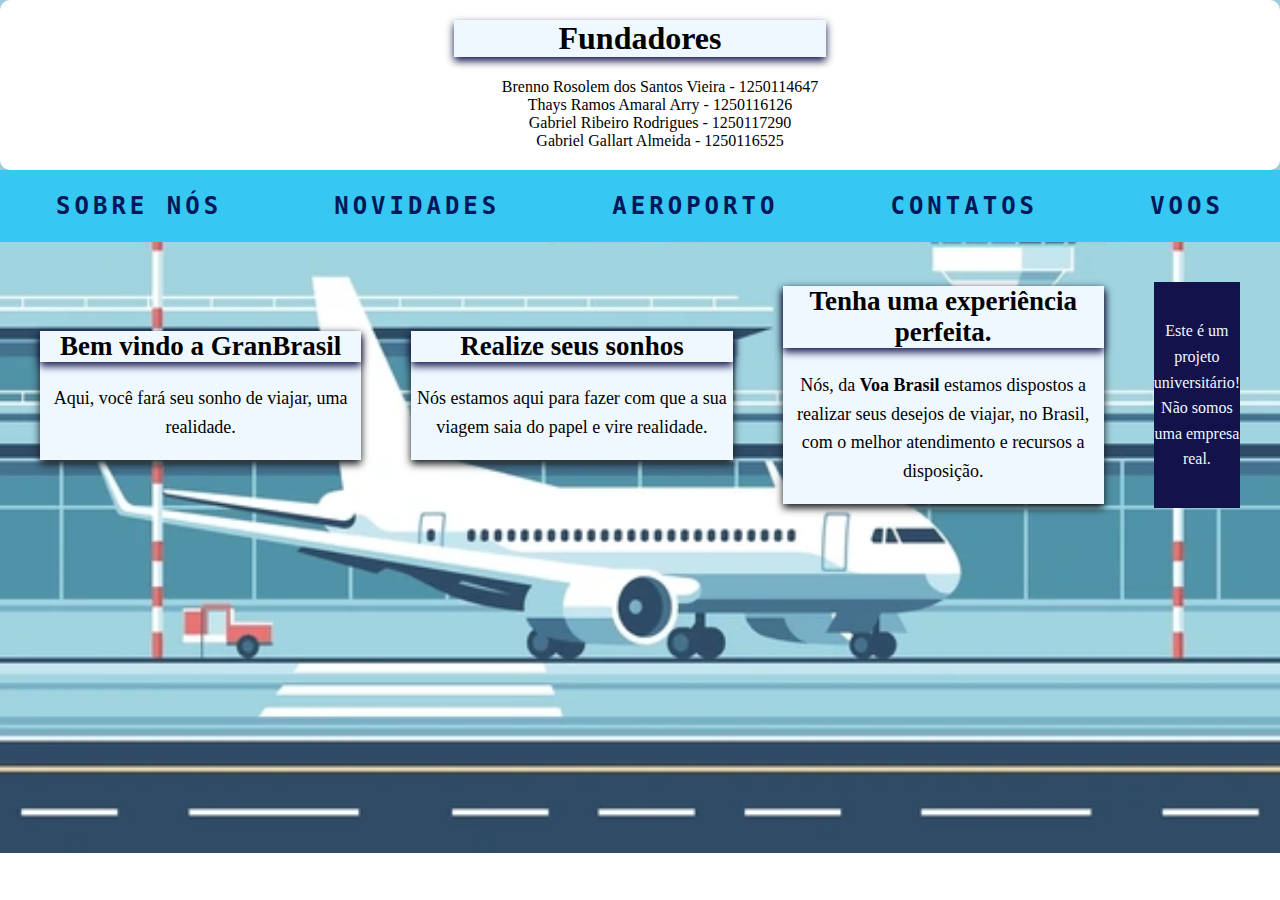
<file: index.html>
<!DOCTYPE html>
<html lang="pt-br">
<head>
    <meta charset="UTF-8">
    <meta name="viewport" content="width=device-width, initial-scale=1.0">
    <title>GRANBRASIL</title>
    <link rel="stylesheet" href="sobre.css">
</head>
<body>
    <center>
        <div class="cabeca">
            <ul><h1>Fundadores</h1>
                <ol>Brenno Rosolem dos Santos Vieira - 1250114647</ol>
                <ol>Thays Ramos Amaral Arry - 1250116126</ol>
                <ol>Gabriel Ribeiro Rodrigues - 1250117290</ol>
                <ol>Gabriel Gallart Almeida - 1250116525</ol>
            </ul>
        </div>
    </center>
    <header class="titulo">
        <nav class="menu">
        <a class="Nos" href="sobre.html">Sobre Nós</a> <a href="novidades.html">Novidades</a> <a href="inicio.html">AeroPorto</a> <a href="contatos.html">Contatos</a> <a href="../php/voos.php">Voos</a>
        </nav>
    </header>
 
<div class ="container">
<div class="lado-esquerdo">
<h2>Bem vindo a <strong>GranBrasil</strong></h2>
<p>Aqui, você fará seu sonho de viajar, uma realidade. </p>

</div>

<div class="meio">
<h2>Realize seus sonhos</h2>
<p>Nós estamos aqui para fazer com que a sua viagem saia do papel e vire realidade. </p>
</div>

<div class ="lado-direito">

    <h2>Tenha uma experiência <strong>perfeita</strong>.</h2>
    <p>Nós, da <strong>Voa Brasil</strong> estamos dispostos a realizar seus desejos de viajar, no Brasil, com o melhor atendimento e recursos a disposição.</p>
</div>

    <footer>
        <p>Este é um projeto universitário! Não somos uma empresa real.</p>
     </footer>

 
</body>
</html>
</file>
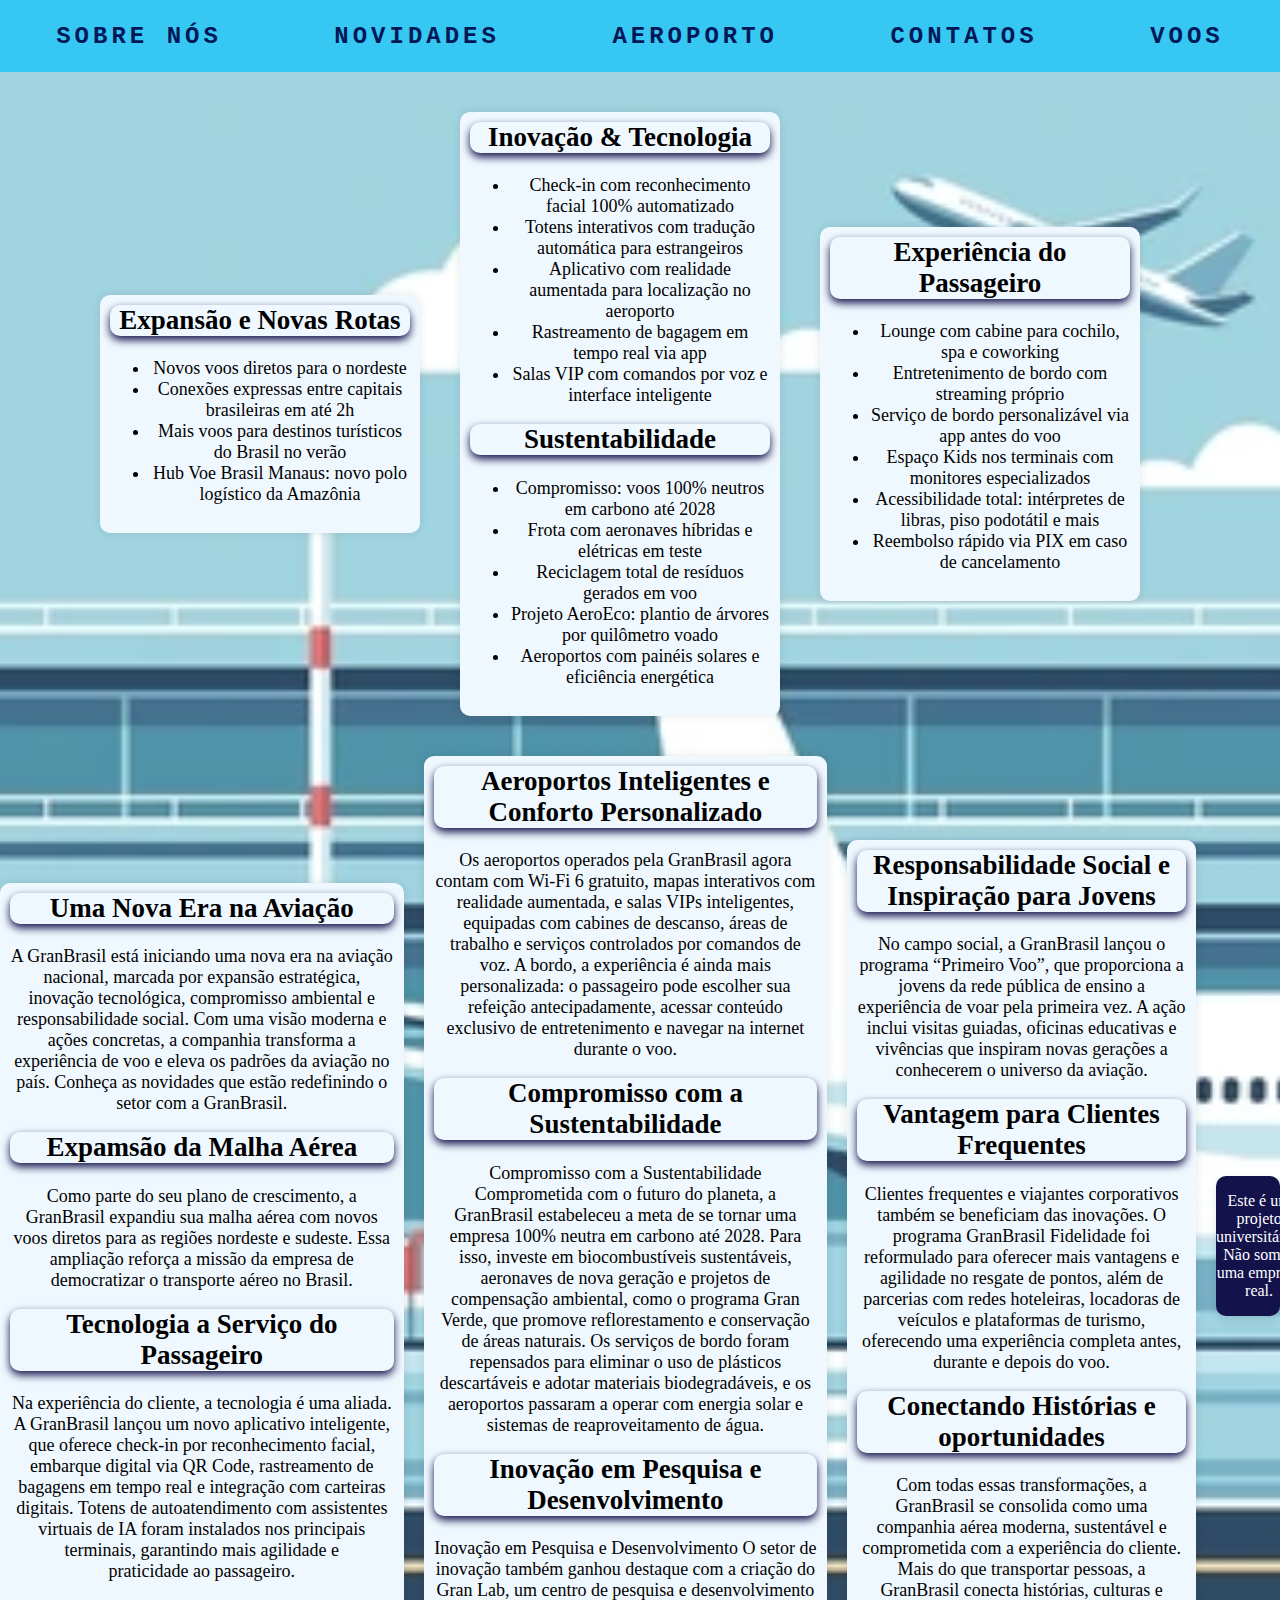
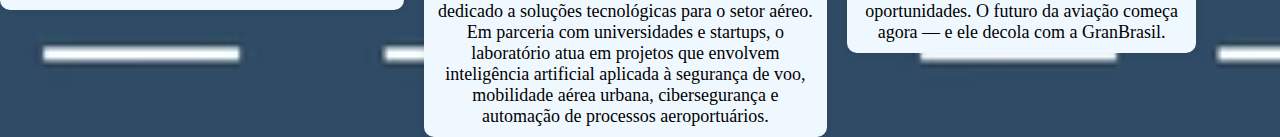
<file: novidades.html>
<!DOCTYPE html>
<html lang="pt-br">

<head>
    <meta charset="UTF-8">
    <meta name="viewport" content="width=device-width, initial-scale=1.0">
    <title>Novidades - GranBrasil</title>
    <link rel="stylesheet" href="novidade.css">
</head>

<body>
    <header class="titulo">
        <nav class="menu">
            <a class="Nos" href="sobre.html">Sobre Nós</a>
            <a href="novidades.html">Novidades</a>
            <a href="index.html">AeroPorto</a>
            <a href="contatos.html">Contatos</a>
            <a href="../php/voos.php">Voos</a>
        </nav>
    </header>

    <p>
    <div class="container">
        <main>
            <h2>Expansão e Novas Rotas</h2>
            <ul>
                <li>Novos voos diretos para o nordeste</li>
                <li>Conexões expressas entre capitais brasileiras em até 2h</li>
                <li>Mais voos para destinos turísticos do Brasil no verão</li>
                <li>Hub Voe Brasil Manaus: novo polo logístico da Amazônia</li>
            </ul>
        </main>
        <main>
            <h2>Inovação & Tecnologia</h2>
            <ul>
                <li>Check-in com reconhecimento facial 100% automatizado</li>
                <li>Totens interativos com tradução automática para estrangeiros</li>
                <li>Aplicativo com realidade aumentada para localização no aeroporto</li>
                <li>Rastreamento de bagagem em tempo real via app</li>
                <li>Salas VIP com comandos por voz e interface inteligente</li>
            </ul>


            <h2>Sustentabilidade</h2>
            <ul>
                <li>Compromisso: voos 100% neutros em carbono até 2028</li>
                <li>Frota com aeronaves híbridas e elétricas em teste</li>
                <li>Reciclagem total de resíduos gerados em voo</li>
                <li>Projeto AeroEco: plantio de árvores por quilômetro voado</li>
                <li>Aeroportos com painéis solares e eficiência energética</li>
            </ul>
        </main>
        <main>
            <h2>Experiência do Passageiro</h2>
            <ul>
                <li>Lounge com cabine para cochilo, spa e coworking</li>
                <li>Entretenimento de bordo com streaming próprio</li>
                <li>Serviço de bordo personalizável via app antes do voo</li>
                <li>Espaço Kids nos terminais com monitores especializados</li>
                <li>Acessibilidade total: intérpretes de libras, piso podotátil e mais</li>
                <li>Reembolso rápido via PIX em caso de cancelamento</li>
            </ul>
        </main>
        <p></p>
    </div>

    <div class="container2">
        <div class="main1">
            <h2>Uma Nova Era na Aviação</h2>
            A GranBrasil está iniciando uma nova era na aviação nacional, marcada por expansão
            estratégica, inovação tecnológica, compromisso ambiental e responsabilidade social. Com uma visão moderna e
            ações concretas, a companhia transforma a experiência de voo e eleva os padrões da aviação no país. Conheça
            as novidades que estão redefinindo o setor com a GranBrasil.
            <br>
            <p></p>
            <h2>Expamsão da Malha Aérea</h2>
            Como parte do seu plano de crescimento, a GranBrasil expandiu sua malha aérea com novos voos diretos para
            as regiões nordeste e sudeste. Essa ampliação reforça a missão da empresa de democratizar o transporte aéreo no Brasil.
            <br>
            <p></p>
            <h2>Tecnologia a Serviço do Passageiro</h2>
            Na experiência do cliente, a tecnologia é uma aliada. A GranBrasil lançou um novo aplicativo inteligente,
            que oferece check-in por reconhecimento facial, embarque digital via QR Code, rastreamento de bagagens em
            tempo real e integração com carteiras digitais. Totens de autoatendimento com assistentes virtuais de IA
            foram instalados nos principais terminais, garantindo mais agilidade e praticidade ao passageiro.
            <br>
            <p></p>
        </div>
        
            <div class="main2">
                <h2>Aeroportos Inteligentes e Conforto Personalizado</h2>
                Os aeroportos operados pela GranBrasil agora contam com Wi-Fi 6 gratuito, mapas interativos com
                realidade aumentada, e salas VIPs inteligentes, equipadas com cabines de descanso, áreas de trabalho e
                serviços controlados por comandos de voz. A bordo, a experiência é ainda mais personalizada: o
                passageiro pode escolher sua refeição antecipadamente, acessar conteúdo exclusivo de entretenimento e
                navegar na internet durante o voo.

                <br>
                <p></p>
                <h2>Compromisso com a Sustentabilidade</h2>
                Compromisso com a Sustentabilidade</h2>
                Comprometida com o futuro do planeta, a GranBrasil estabeleceu a meta de se tornar uma empresa 100%
                neutra em carbono até 2028. Para isso, investe em biocombustíveis sustentáveis, aeronaves de nova
                geração e projetos de compensação ambiental, como o programa Gran Verde, que promove reflorestamento e
                conservação de áreas naturais. Os serviços de bordo foram repensados para eliminar o uso de plásticos
                descartáveis e adotar materiais biodegradáveis, e os aeroportos passaram a operar com energia solar e
                sistemas de reaproveitamento de água.

                <br>
                <p></p>
                <h2>Inovação em Pesquisa e Desenvolvimento</h2>
                Inovação em Pesquisa e Desenvolvimento</h2>
                O setor de inovação também ganhou destaque com a criação do Gran Lab, um centro de pesquisa e
                desenvolvimento dedicado a soluções tecnológicas para o setor aéreo. Em parceria com universidades e
                startups, o laboratório atua em projetos que envolvem inteligência artificial aplicada à segurança de
                voo, mobilidade aérea urbana, cibersegurança e automação de processos aeroportuários.
            </div>
       
        
            <div class="main3">
                <h2>Responsabilidade Social e Inspiração para Jovens</h2>
                No campo social, a GranBrasil lançou o programa “Primeiro Voo”, que proporciona a jovens da rede pública
                de ensino a experiência de voar pela primeira vez. A ação inclui visitas guiadas, oficinas educativas e
                vivências que inspiram novas gerações a conhecerem o universo da aviação.

                <br>
                <p></p>
                <h2>Vantagem para Clientes Frequentes</h2>
                Clientes frequentes e viajantes corporativos também se beneficiam das inovações. O programa GranBrasil
                Fidelidade foi reformulado para oferecer mais vantagens e agilidade no resgate de pontos, além de
                parcerias com redes hoteleiras, locadoras de veículos e plataformas de turismo, oferecendo uma
                experiência completa antes, durante e depois do voo.

                <br>
                <p></p>
                <h2>Conectando Histórias e oportunidades</h2>
                Com todas essas transformações, a GranBrasil se consolida como uma companhia aérea moderna, sustentável
                e comprometida com a experiência do cliente. Mais do que transportar pessoas, a GranBrasil conecta
                histórias, culturas e oportunidades. O futuro da aviação começa agora — e ele decola com a GranBrasil.
            </div>
        
       

        <footer>
            <div class="footer">
                <p>Este é um projeto universitário! Não somos uma empresa real.</p>
            </div>
        </footer>


</body>

</html>
</file>
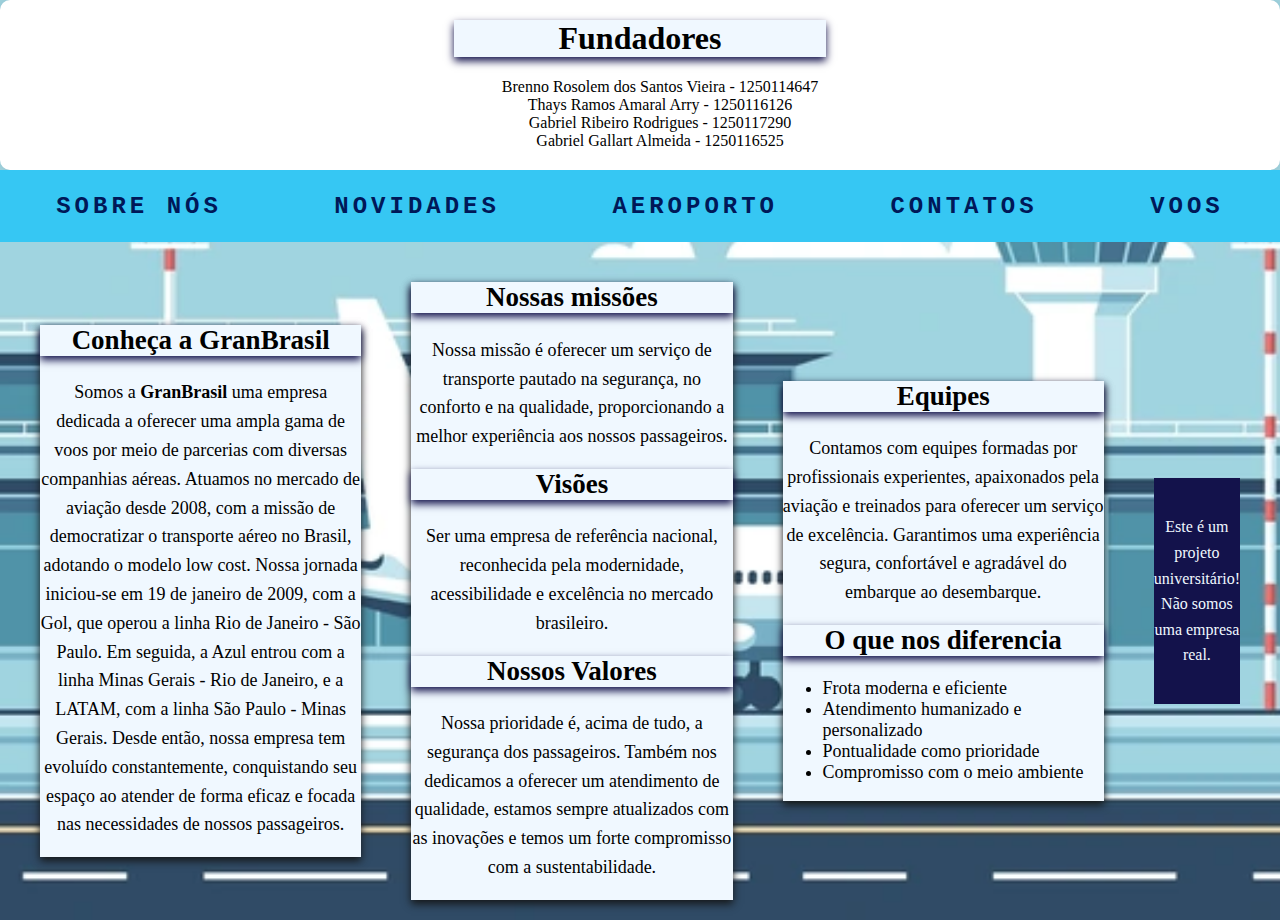
<file: sobre.html>
<!DOCTYPE html>
<html lang="pt-br">
<head>
    <meta charset="UTF-8">
    <meta name="viewport" content="width=device-width, initial-scale=1.0">
    <title>sobre nós - GranBrasil</title>
    <link rel="stylesheet" href="sobre.css">
</head>
<body>
      <center>
        <div class="cabeca">
            <ul><h1>Fundadores</h1>
                <ol>Brenno Rosolem dos Santos Vieira - 1250114647</ol>
                <ol>Thays Ramos Amaral Arry - 1250116126</ol>
                <ol>Gabriel Ribeiro Rodrigues - 1250117290</ol>
                <ol>Gabriel Gallart Almeida - 1250116525</ol>
            </ul>
        </div>
    </center>
    <header class="titulo">
        <nav class="menu">
        <a class="Nos" href="sobre.html">Sobre Nós</a> <a href="novidades.html">Novidades</a> <a href="index.html">AeroPorto</a> <a href="contatos.html">Contatos</a> <a href="voos.php">Voos</a>
        </nav>
    </header>

    <div class="container">
     <div class="lado-esquerdo">

<h2>Conheça a GranBrasil</h2>
<p> Somos a <strong> GranBrasil </strong> uma empresa dedicada a oferecer uma ampla gama de voos por meio de parcerias com diversas companhias aéreas. Atuamos no mercado de aviação desde 2008, com a missão de democratizar o transporte aéreo no Brasil, adotando o modelo low cost. Nossa jornada iniciou-se em 19 de janeiro de 2009, com a Gol, que operou a linha Rio de Janeiro - São Paulo. Em seguida, a Azul entrou com a linha Minas Gerais - Rio de Janeiro, e a LATAM, com a linha São Paulo - Minas Gerais. Desde então, nossa empresa tem evoluído constantemente, conquistando seu espaço ao atender de forma eficaz e focada nas necessidades de nossos passageiros.</p>
</div>

<div class="meio">

     <h2>Nossas missões</h2>
<p>Nossa missão é oferecer um serviço de transporte pautado na segurança, no conforto e na qualidade, proporcionando a melhor experiência aos nossos passageiros.</p>
<h2>Visões</h2>
<p>Ser uma empresa de referência nacional, reconhecida pela modernidade, acessibilidade e excelência no mercado brasileiro.</p>

<h2>Nossos Valores</h2>
<p>Nossa prioridade é, acima de tudo, a segurança dos passageiros. Também nos dedicamos a oferecer um atendimento de qualidade, estamos sempre atualizados com as inovações e temos um forte compromisso com a sustentabilidade.</p>
</div>

<div class ="lado-direito">

<h2>Equipes</h2>
<p>Contamos com equipes formadas por profissionais experientes, apaixonados pela aviação e treinados para oferecer um serviço de excelência. Garantimos uma experiência segura, confortável e agradável do embarque ao desembarque.</p>
      <h2>O que nos diferencia</h2>
    <ul>
          <li>Frota moderna e eficiente</li>
          <li>Atendimento humanizado e personalizado</li>
          <li>Pontualidade como prioridade</li> 
          <li>Compromisso com o meio ambiente</li>
    </ul>
</div>
   
    <footer>
        <p>Este é um projeto universitário! Não somos uma empresa real.</p>
     </footer>
 </div>
 
</body>
</html>
</file>
<file: sobre.css>
body{
    margin: 0%;
    background: url(airport-airplane-on-runway-vector-600nw-2521665201.webp) no-repeat;
    background-size: cover;
    justify-content: center ;
    align-items: center;
    height: 100%;
    box-sizing: border-box;
    bottom: 8vh;
}

footer{
    width: 100%;
    background: rgb(19, 18, 75);
    color: aliceblue; /*para garantir que o texto fique visível*/
    position: relative; /*ou remova completamente*/
    padding: 20px 0; /*espaço interno para "respirar"*/
    text-align: center; /*centralizar o texto*/

}

.container{
    display: flex;
    gap: 50px; /*espaçamento entre dois lados*/
    max-width: 1200px;
    margin: 40px auto; /*centraliza*/
    justify-content: space-between;
    align-items: center;
    margin-bottom: 20px;/*espaço entre o conteúdo e o footer*/

}
.lado-esquerdo,
.meio,
.lado-direito {
    width: 1200%; /*mesma largura para os dois lados*/
    font-size: 18px;
    background-color: aliceblue;
    box-shadow: 0 4px 8px rgb(22, 24, 25)
   
   
}

h2{

    text-align: center;
    background-color: aliceblue;
    margin-top: 0;
    box-shadow: 0 4px 8px rgb(19, 18, 75)

}
p{
   
    text-align: center;
    line-height: 1.6;
    
}


.titulo{
    display: flex;
    background-color: rgb(54, 199, 243);    
    height: 8vh;
    justify-content: space-around;
    align-items: center;
}
.menu{
    display: flex;
    justify-content: space-around;
    align-items: center;
    width: 100%;
    font-size: 24px;
    letter-spacing: 4px;
    text-transform: uppercase;
}

a{
    text-decoration: none;
    color: rgb(0, 24, 88);
    transition: 300ms;
    font-family: monospace;
    font-weight: bold;
}
.Nos{
    word-spacing: normal;
}
a:hover{
    opacity: 0.7;
    color: rgb(196, 248, 255);
}

.cabeca {
    background-color: white;
    padding: 20px;
    border-radius: 10px;
    box-shadow: 0px 0px 10px rgba(0, 0, 0, 0.1);
    margin: 0px auto; /* Centraliza horizontalmente */
    text-align: center;
}

.cabeca ul {
    list-style: none;
    padding: 0;
    margin: 0;
    
}

h1 {
    text-align: center;
    background-color: aliceblue;
    margin-top: 0;
    box-shadow: 0 4px 8px rgb(19, 18, 75);
    margin-right: 35%;
    margin-left: 35%;
    
}
</file>
<file: novidade.css>
div {
    text-align: center;

}

.titulo {
    display: flex;
    background-color: rgb(54, 199, 243);
    height: 8vh;
    justify-content: space-around;
    align-items: center;
}

.menu {
    display: flex;
    justify-content: space-around;
    align-items: center;
    width: 100%;
    font-size: 24px;
    letter-spacing: 4px;
    text-transform: uppercase;
}

a {
    text-decoration: none;
    color: rgb(0, 24, 88);
    transition: 300ms;
    font-family: monospace;
    font-weight: bold;
}

body {
    margin: 0%;
    background: url(airport-airplane-on-runway-vector-600nw-2521665201.webp) no-repeat;
    background-size: cover;
    justify-content: center;
    align-items: center;
    height: 100%;
    box-sizing: border-box;
    bottom: 8vh;

}
.container {
    display: flex;
    justify-content: center; /*centralizar cards*/
    align-items: center;
    gap: 40px; /*distância entre os cards*/
    margin: 40px;
    
}

main {
    background-color: aliceblue;
    padding: 10px;
    border-radius: 10px;
    box-shadow: 0px 0px 10px rgba(0, 0, 0, 0.1);
    text-align: center;
    font-size: 18px;
    width: 300px;
}
.container2 {
    display: flex;
    gap: 20px;
    justify-content: center;
    align-items: center;

}

.main1 {
    background-color: aliceblue;
    padding: 10px ;
    border-radius: 10px;
    box-shadow: 0px 0px 10px rgba(0, 0, 0, 0.1);
    font-size: 18px;
    width: 35%;
    text-align: center;
}

.main2 {
    background-color: aliceblue;
    padding: 10px;
    border-radius: 10px;
    box-shadow: 0px 0px 10px rgba(0, 0, 0, 0.1);
    text-align: center;
    font-size: 18px;
    width: 35%;
}
.container3 {
    display: flex;
    gap: 20px;
    justify-content: space-between;
    align-items: center;
    width: 30%;
}

.main3 {
    background-color: aliceblue;
    padding: 10px;
    border-radius: 10px;
    box-shadow: 0px 0px 10px rgba(0, 0, 0, 0.1);
   width: 30%;
   text-align: center;
   font-size: 18px;

}

footer { 
    color: rgb(255, 255, 255); 
    background-color: rgb(19, 18, 75);
    align-items: center;
    display: flex;
    width: 5%;
    border-radius: 10px;
    box-shadow: 0 4px 8px rgba(0, 0, 0, 0.1)

    
}

h2 {

    text-align: center;
    background-color: aliceblue;
    margin-top: 0;
    border-radius: 10px;
    box-shadow: 0 4px 8px rgb(19, 18, 75)

}
a{
    text-decoration: none;
    color: rgb(0, 24, 88);
    transition: 300ms;
    font-family: monospace;
    font-weight: bold;
}
.Nos{
    word-spacing: normal;
}
a:hover{
    opacity: 0.7;
    color: rgb(196, 248, 255);
}
.container4 {
    display: flex;
    gap: 20px;
    justify-content: space-between;
    align-items: center;
    width: 30%;
}
</file>
